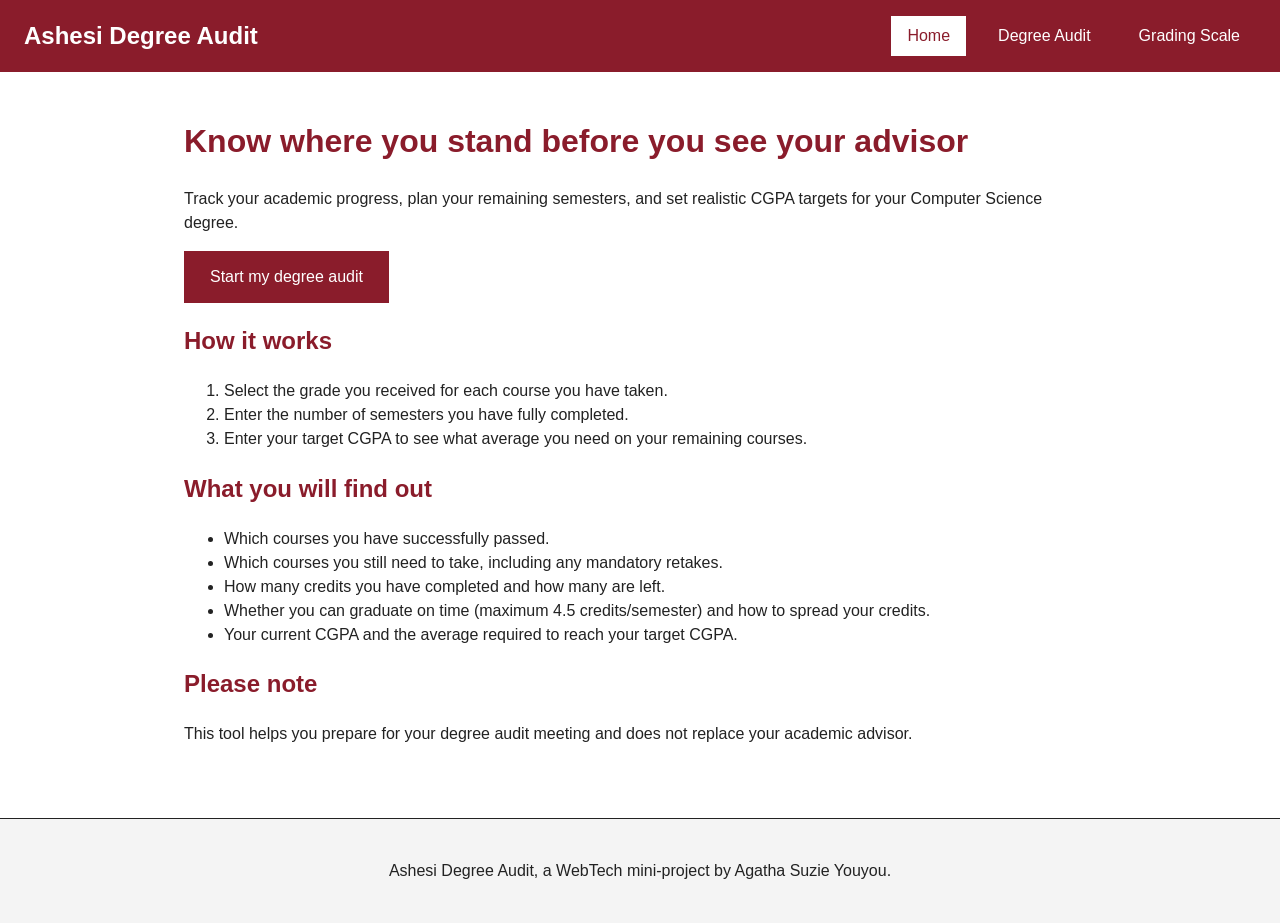
<file: index.html>
<!DOCTYPE html>
<html lang="en">
<head>
  <meta charset="UTF-8">
  <meta name="viewport" content="width=device-width">
  <title>Ashesi Degree Audit | Home</title>
  <link rel="stylesheet" href="style.css">
</head>
<body>
  <header>
    <p class="site-name">Ashesi Degree Audit</p>
    <nav>
      <ul>
        <li><a href="index.html" class="active">Home</a></li>
        <li><a href="audit.html">Degree Audit</a></li>
        <li><a href="grading-scale.html">Grading Scale</a></li>
      </ul>
    </nav>
  </header>
  <main>
    <h1>Know where you stand before you see your advisor</h1>
    <p>Track your academic progress, plan your remaining semesters, and set realistic CGPA targets for your Computer Science degree.</p>
    <a href="audit.html" class="button">Start my degree audit</a>
    
    <section>
      <h2>How it works</h2>
      <ol>
        <li>Select the grade you received for each course you have taken.</li>
        <li>Enter the number of semesters you have fully completed.</li>
        <li>Enter your target CGPA to see what average you need on your remaining courses.</li>
      </ol>
    </section>

    <section>
      <h2>What you will find out</h2>
      <ul>
        <li>Which courses you have successfully passed.</li>
        <li>Which courses you still need to take, including any mandatory retakes.</li>
        <li>How many credits you have completed and how many are left.</li>
        <li>Whether you can graduate on time (maximum 4.5 credits/semester) and how to spread your credits.</li>
        <li>Your current CGPA and the average required to reach your target CGPA.</li>
      </ul>
    </section>

    <section>
      <h2>Please note</h2>
      <p>This tool helps you prepare for your degree audit meeting and does not replace your academic advisor.</p>
    </section>
  </main>
  <footer>
    <p>Ashesi Degree Audit, a WebTech mini-project by Agatha Suzie Youyou.</p>
  </footer>
</body>
</html>
</file>
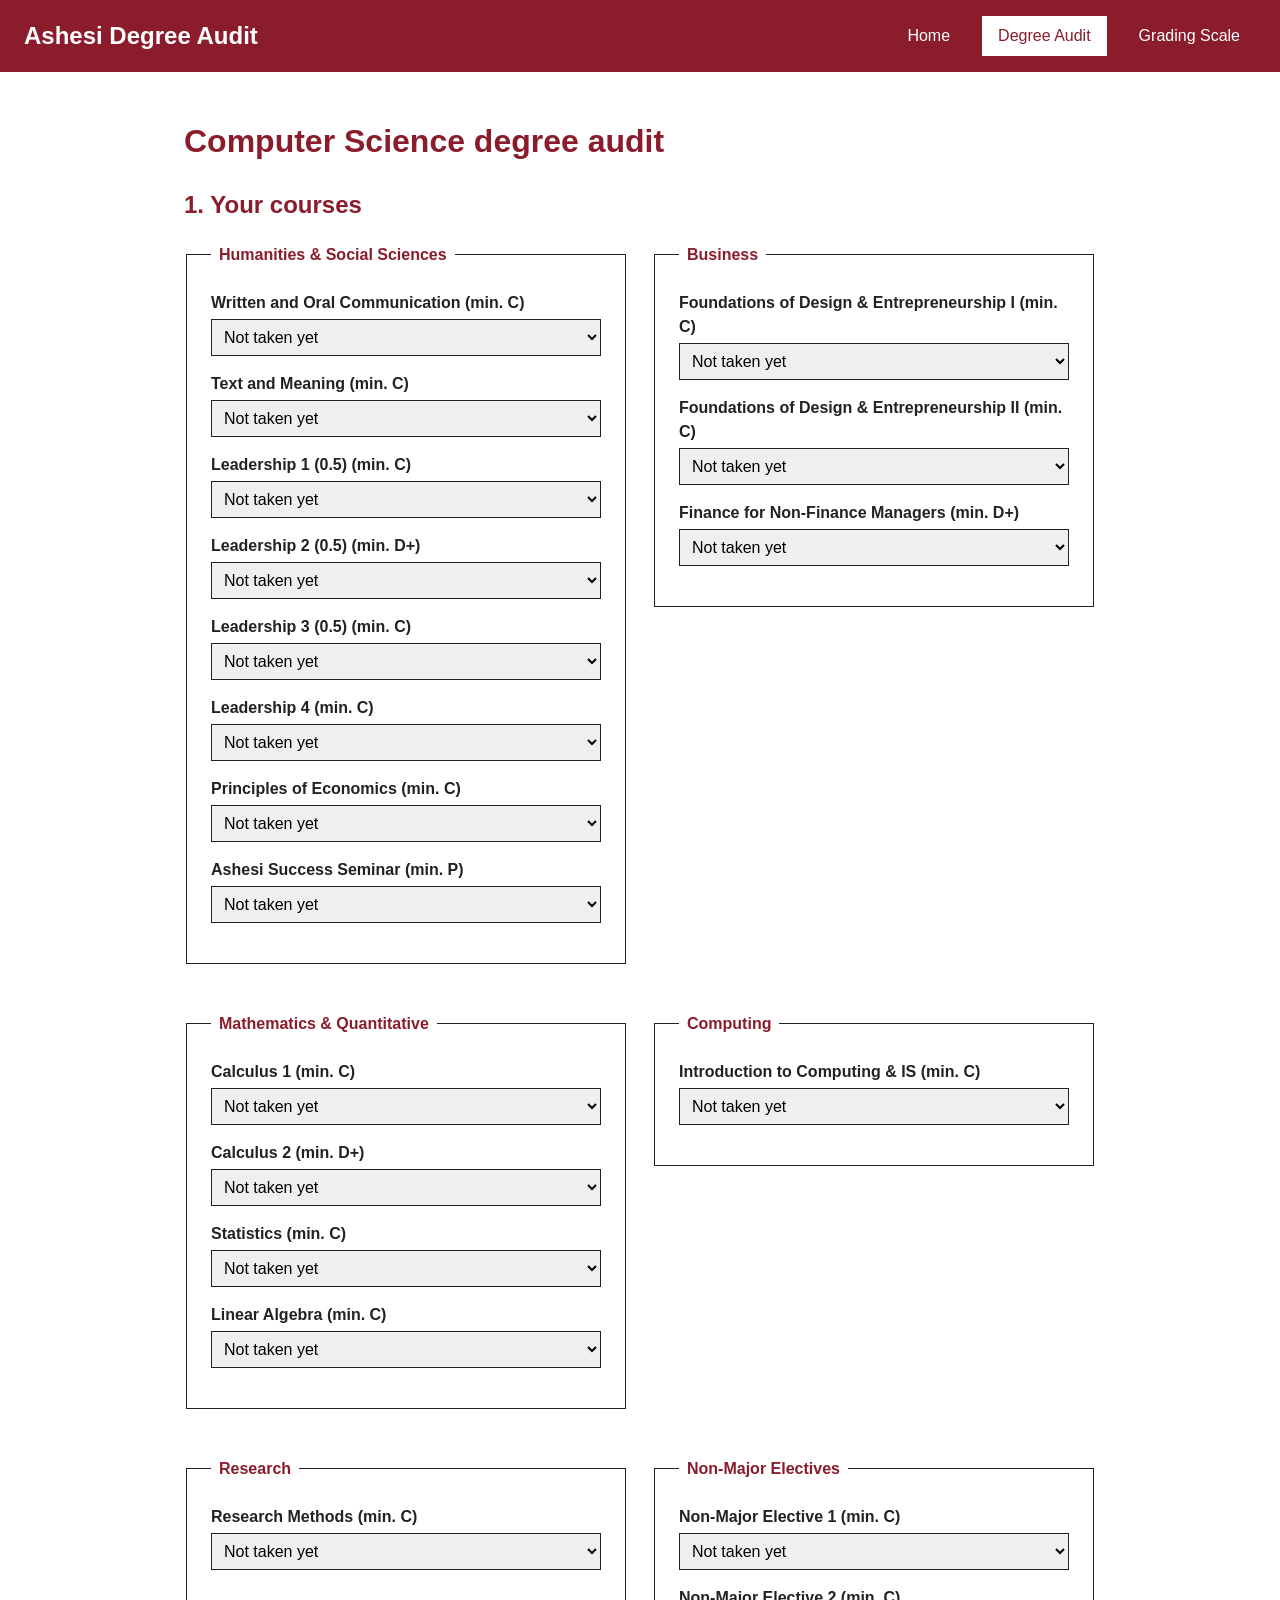
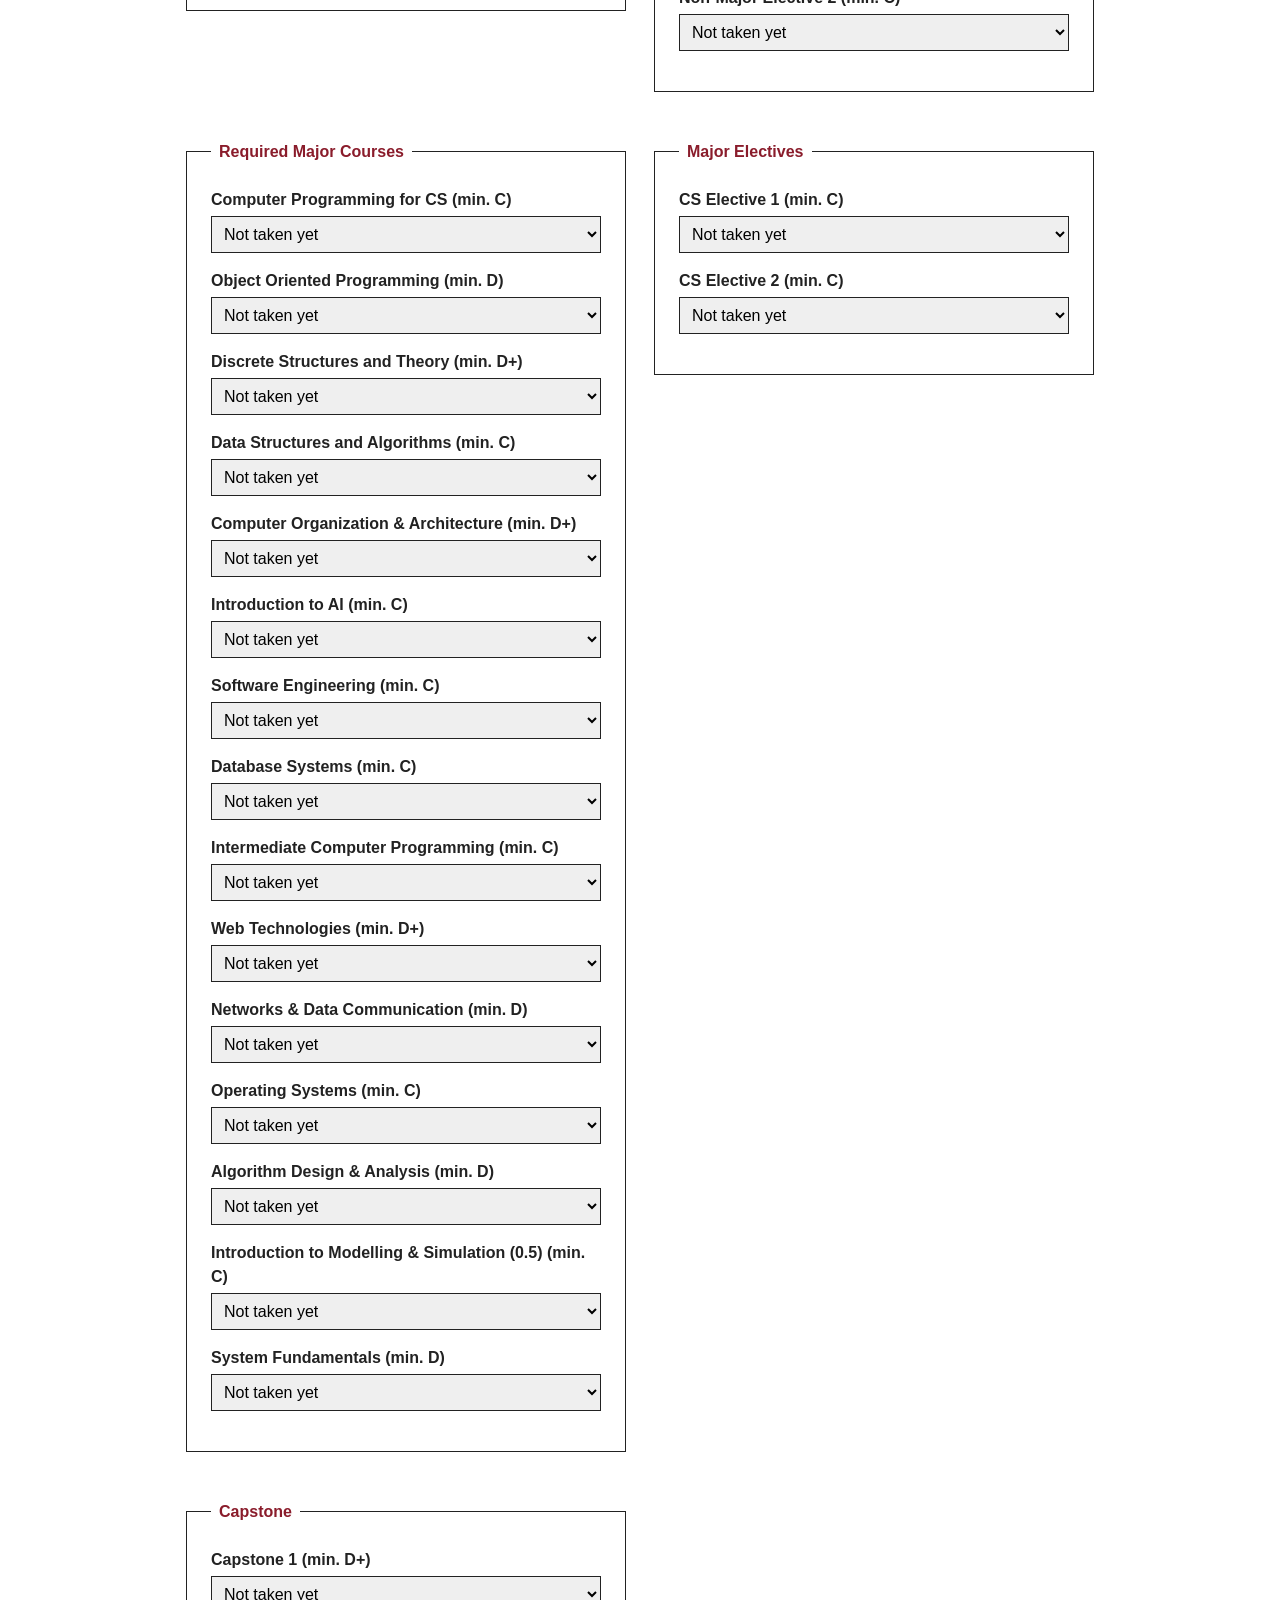
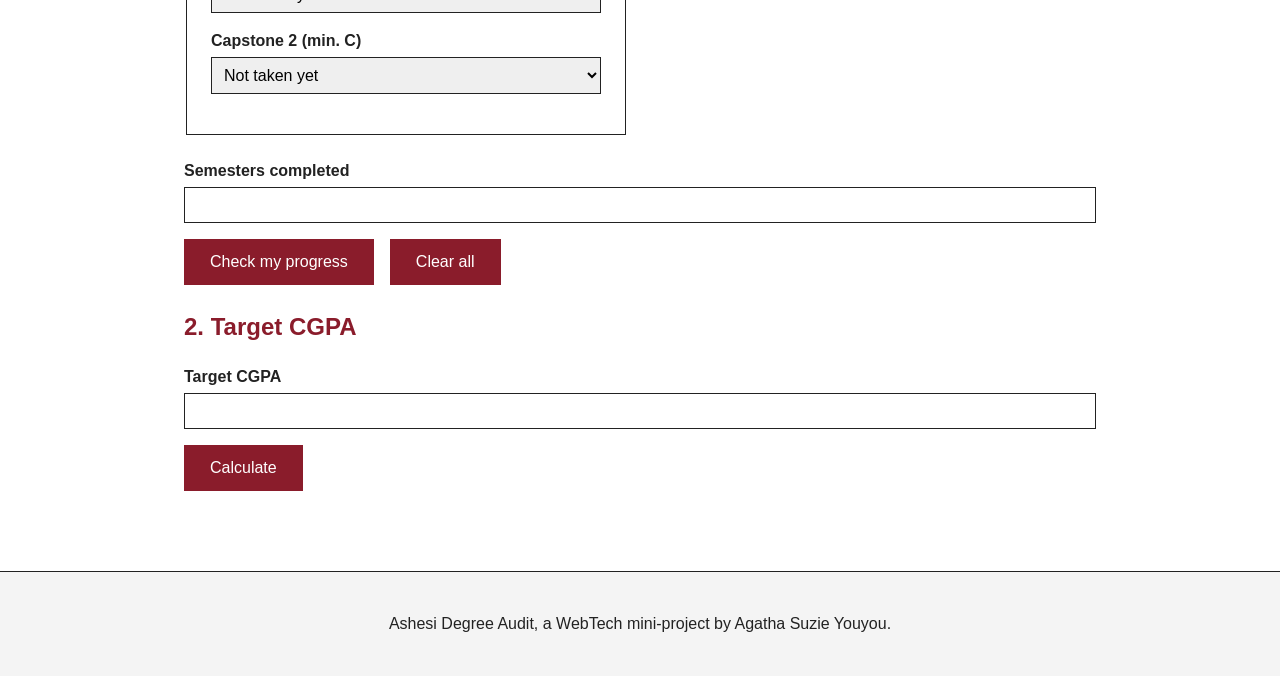
<file: audit.html>
<!DOCTYPE html>
<html lang="en">
<head>
  <meta charset="UTF-8">
  <meta name="viewport" content="width=device-width">
  <title>Ashesi Degree Audit | Degree Audit</title>
  <link rel="stylesheet" href="style.css">
</head>
<body>
  <header>
    <p class="site-name">Ashesi Degree Audit</p>
    <nav>
      <ul>
        <li><a href="index.html">Home</a></li>
        <li><a href="audit.html" class="active">Degree Audit</a></li>
        <li><a href="grading-scale.html">Grading Scale</a></li>
      </ul>
    </nav>
  </header>
  <main>
    <h1>Computer Science degree audit</h1>
    <noscript>
      <p style="color: #8a1c2b; font-weight: bold;">This application requires JavaScript to function. Please enable JavaScript in your browser.</p>
    </noscript>

    <section>
      <h2>1. Your courses</h2>
      <div id="checklist"></div>
      
      <div class="form-group">
        <label for="semestersCompleted">Semesters completed</label>
        <input type="number" id="semestersCompleted" min="0" max="8" step="1">
      </div>
      
      <div class="form-actions">
        <button type="button" id="auditBtn">Check my progress</button>
        <button type="button" id="clearBtn">Clear all</button>
      </div>
      
      <div id="auditResults" class="results"></div>
    </section>

    <section>
      <h2>2. Target CGPA</h2>
      <div class="form-group">
        <label for="targetGpa">Target CGPA</label>
        <input type="number" id="targetGpa" min="0" max="4" step="0.01">
      </div>
      
      <div class="form-actions">
        <button type="button" id="gpaBtn">Calculate</button>
      </div>
      
      <div id="gpaResults" class="results"></div>
    </section>
  </main>
  <footer>
    <p>Ashesi Degree Audit, a WebTech mini-project by Agatha Suzie Youyou.</p>
  </footer>
  <script src="audit.js"></script>
</body>
</html>
</file>
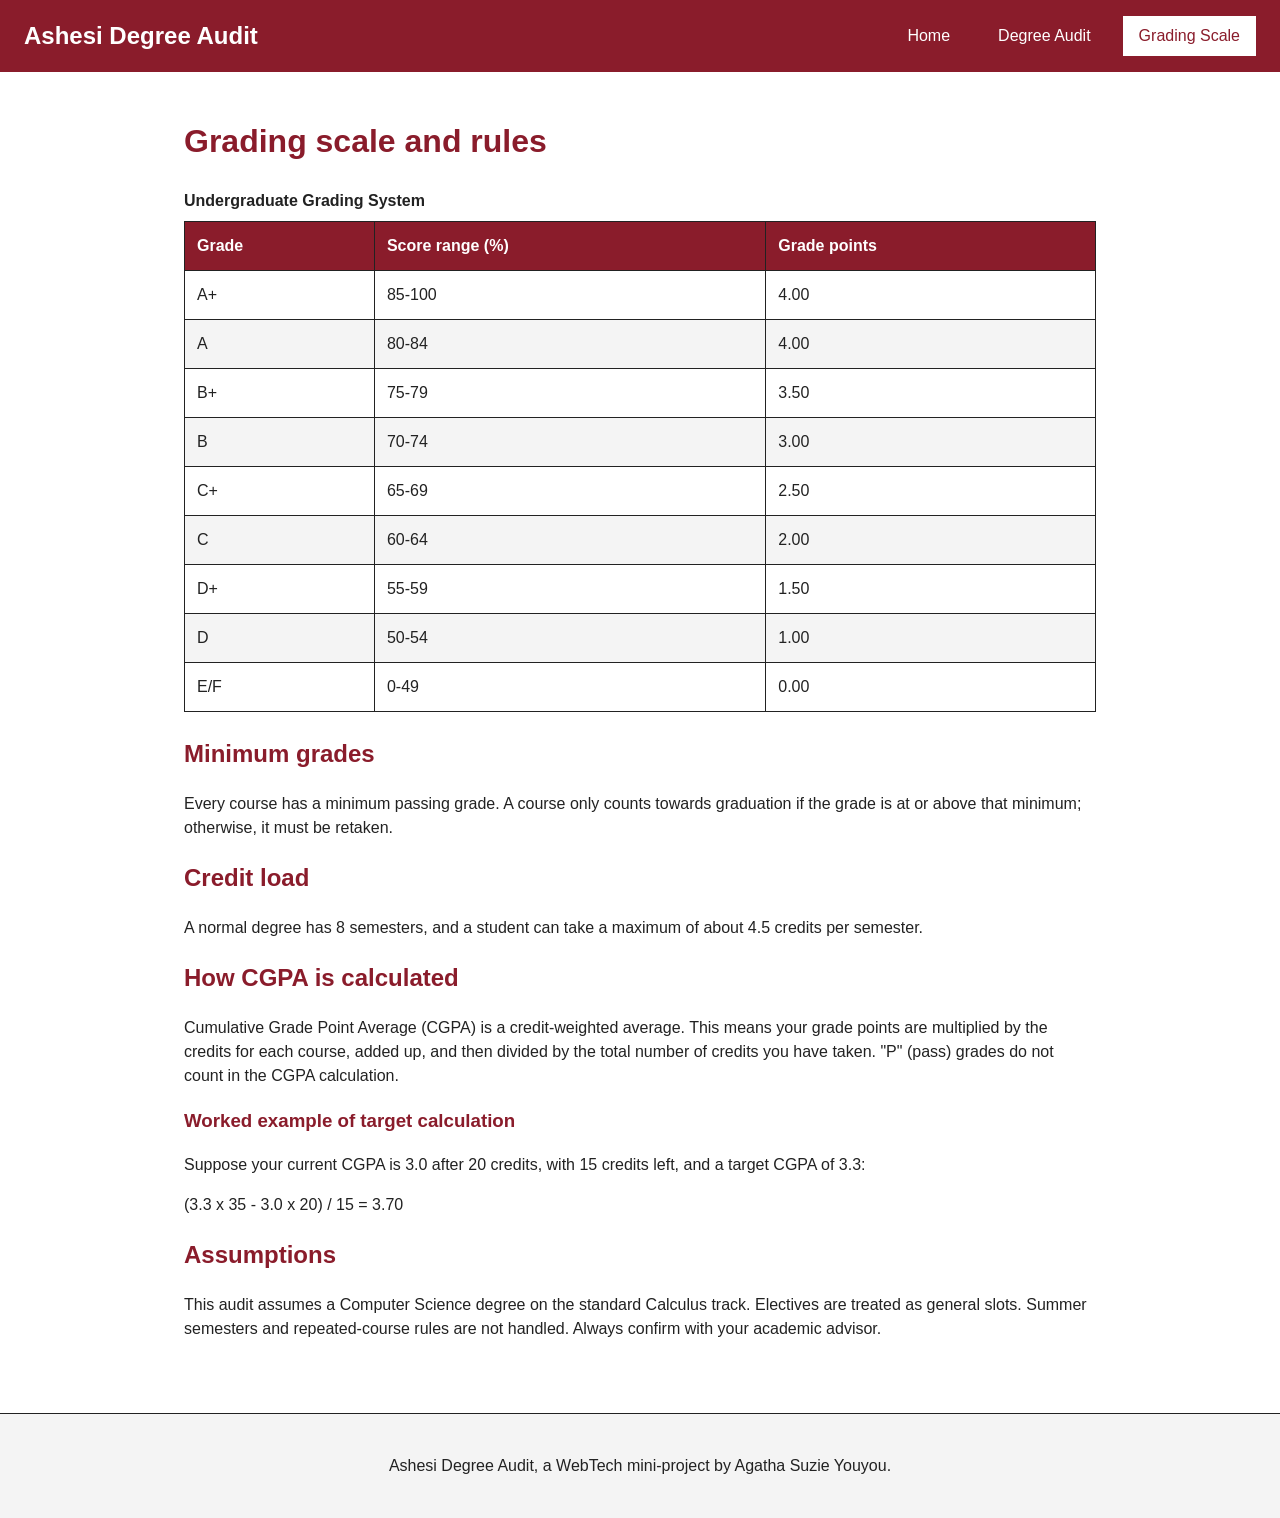
<file: grading-scale.html>
<!DOCTYPE html>
<html lang="en">
<head>
  <meta charset="UTF-8">
  <meta name="viewport" content="width=device-width">
  <title>Ashesi Degree Audit | Grading Scale</title>
  <link rel="stylesheet" href="style.css">
</head>
<body>
  <header>
    <p class="site-name">Ashesi Degree Audit</p>
    <nav>
      <ul>
        <li><a href="index.html">Home</a></li>
        <li><a href="audit.html">Degree Audit</a></li>
        <li><a href="grading-scale.html" class="active">Grading Scale</a></li>
      </ul>
    </nav>
  </header>
  <main>
    <h1>Grading scale and rules</h1>
    <table>
      <caption>Undergraduate Grading System</caption>
      <thead>
        <tr>
          <th scope="col">Grade</th>
          <th scope="col">Score range (%)</th>
          <th scope="col">Grade points</th>
        </tr>
      </thead>
      <tbody>
        <tr><td>A+</td><td>85-100</td><td>4.00</td></tr>
        <tr><td>A</td><td>80-84</td><td>4.00</td></tr>
        <tr><td>B+</td><td>75-79</td><td>3.50</td></tr>
        <tr><td>B</td><td>70-74</td><td>3.00</td></tr>
        <tr><td>C+</td><td>65-69</td><td>2.50</td></tr>
        <tr><td>C</td><td>60-64</td><td>2.00</td></tr>
        <tr><td>D+</td><td>55-59</td><td>1.50</td></tr>
        <tr><td>D</td><td>50-54</td><td>1.00</td></tr>
        <tr><td>E/F</td><td>0-49</td><td>0.00</td></tr>
      </tbody>
    </table>

    <section>
      <h2>Minimum grades</h2>
      <p>Every course has a minimum passing grade. A course only counts towards graduation if the grade is at or above that minimum; otherwise, it must be retaken.</p>
    </section>

    <section>
      <h2>Credit load</h2>
      <p>A normal degree has 8 semesters, and a student can take a maximum of about 4.5 credits per semester.</p>
    </section>

    <section>
      <h2>How CGPA is calculated</h2>
      <p>Cumulative Grade Point Average (CGPA) is a credit-weighted average. This means your grade points are multiplied by the credits for each course, added up, and then divided by the total number of credits you have taken. "P" (pass) grades do not count in the CGPA calculation.</p>
      
      <h3>Worked example of target calculation</h3>
      <p>Suppose your current CGPA is 3.0 after 20 credits, with 15 credits left, and a target CGPA of 3.3:</p>
      <p>(3.3 x 35 - 3.0 x 20) / 15 = 3.70</p>
    </section>

    <section>
      <h2>Assumptions</h2>
      <p>This audit assumes a Computer Science degree on the standard Calculus track. Electives are treated as general slots. Summer semesters and repeated-course rules are not handled. Always confirm with your academic advisor.</p>
    </section>
  </main>
  <footer>
    <p>Ashesi Degree Audit, a WebTech mini-project by Agatha Suzie Youyou.</p>
  </footer>
</body>
</html>
</file>
<file: style.css>
html {
  box-sizing: border-box;
}

*, *::before, *::after {
  box-sizing: inherit;
}

body {
  margin: 0;
  padding: 0;
  font-family: sans-serif;
  background-color: #ffffff;
  color: #222222;
  display: flex;
  flex-direction: column;
  min-height: 100vh;
  font-size: 1rem;
  line-height: 1.5;
}

main {
  flex-grow: 1;
  width: 100%;
  max-width: 60rem;
  margin: 0 auto;
  padding: 1.5rem;
}

h1, h2, h3 {
  color: #8a1c2b;
}

a {
  color: #8a1c2b;
  text-decoration: underline;
}

header {
  background-color: #8a1c2b;
  color: #ffffff;
  padding: 1rem 1.5rem;
}

header .site-name {
  font-size: 1.5rem;
  font-weight: bold;
  margin: 0 0 1rem 0;
  text-align: center;
}

nav ul {
  list-style: none;
  margin: 0;
  padding: 0;
  display: flex;
  flex-direction: column;
  gap: 0.5rem;
  text-align: center;
}

nav a {
  color: #ffffff;
  text-decoration: none;
  padding: 0.5rem 1rem;
  display: block;
}

nav a:hover, nav a:focus, nav a.active {
  background-color: #ffffff;
  color: #8a1c2b;
  text-decoration: none;
}

button, .button {
  background-color: #8a1c2b;
  color: #ffffff;
  border: 2px solid #8a1c2b;
  padding: 0.75rem 1.5rem;
  font-size: 1rem;
  cursor: pointer;
  text-decoration: none;
  text-align: center;
  display: inline-block;
}

button:hover, button:focus, .button:hover, .button:focus {
  background-color: #ffffff;
  color: #8a1c2b;
}

table {
  width: 100%;
  border-collapse: collapse;
  margin: 1.5rem 0;
}

caption {
  font-weight: bold;
  margin-bottom: 0.5rem;
  text-align: left;
}

th, td {
  border: 1px solid #222222;
  padding: 0.75rem;
  text-align: left;
}

th {
  background-color: #8a1c2b;
  color: #ffffff;
}

tr:nth-child(even) {
  background-color: #f4f4f4;
}

fieldset {
  border: 1px solid #222222;
  padding: 1.5rem;
  margin-bottom: 1.5rem;
}

legend {
  font-weight: bold;
  color: #8a1c2b;
  padding: 0 0.5rem;
}

.form-group {
  display: flex;
  flex-direction: column;
  margin-bottom: 1rem;
}

label {
  margin-bottom: 0.25rem;
  font-weight: bold;
}

input, select {
  padding: 0.5rem;
  font-size: 1rem;
  border: 1px solid #222222;
}

.form-actions {
  display: flex;
  gap: 1rem;
  margin-bottom: 1.5rem;
}

/* Checklist Layout */
#checklist {
  display: flex;
  flex-direction: column;
  gap: 1.5rem;
}

/* Results Formatting */
.results {
  margin-top: 1.5rem;
}

.results p, .results ul {
  background-color: #f4f4f4;
  padding: 1rem;
  margin-bottom: 1rem;
  border-left: 4px solid #8a1c2b;
}

.error-msg {
  color: #8a1c2b;
  font-weight: bold;
}

footer {
  text-align: center;
  padding: 1.5rem;
  background-color: #f4f4f4;
  margin-top: 2rem;
  border-top: 1px solid #222222;
}

@media (min-width: 48rem) {
  header {
    display: flex;
    justify-content: space-between;
    align-items: center;
  }
  
  header .site-name {
    margin: 0;
  }
  
  nav ul {
    flex-direction: row;
    gap: 1rem;
  }
  
  nav a {
    display: inline-block;
  }
  
  #checklist {
    display: grid;
    grid-template-columns: 1fr 1fr;
    gap: 1.5rem;
    align-items: start;
  }
}
</file>
